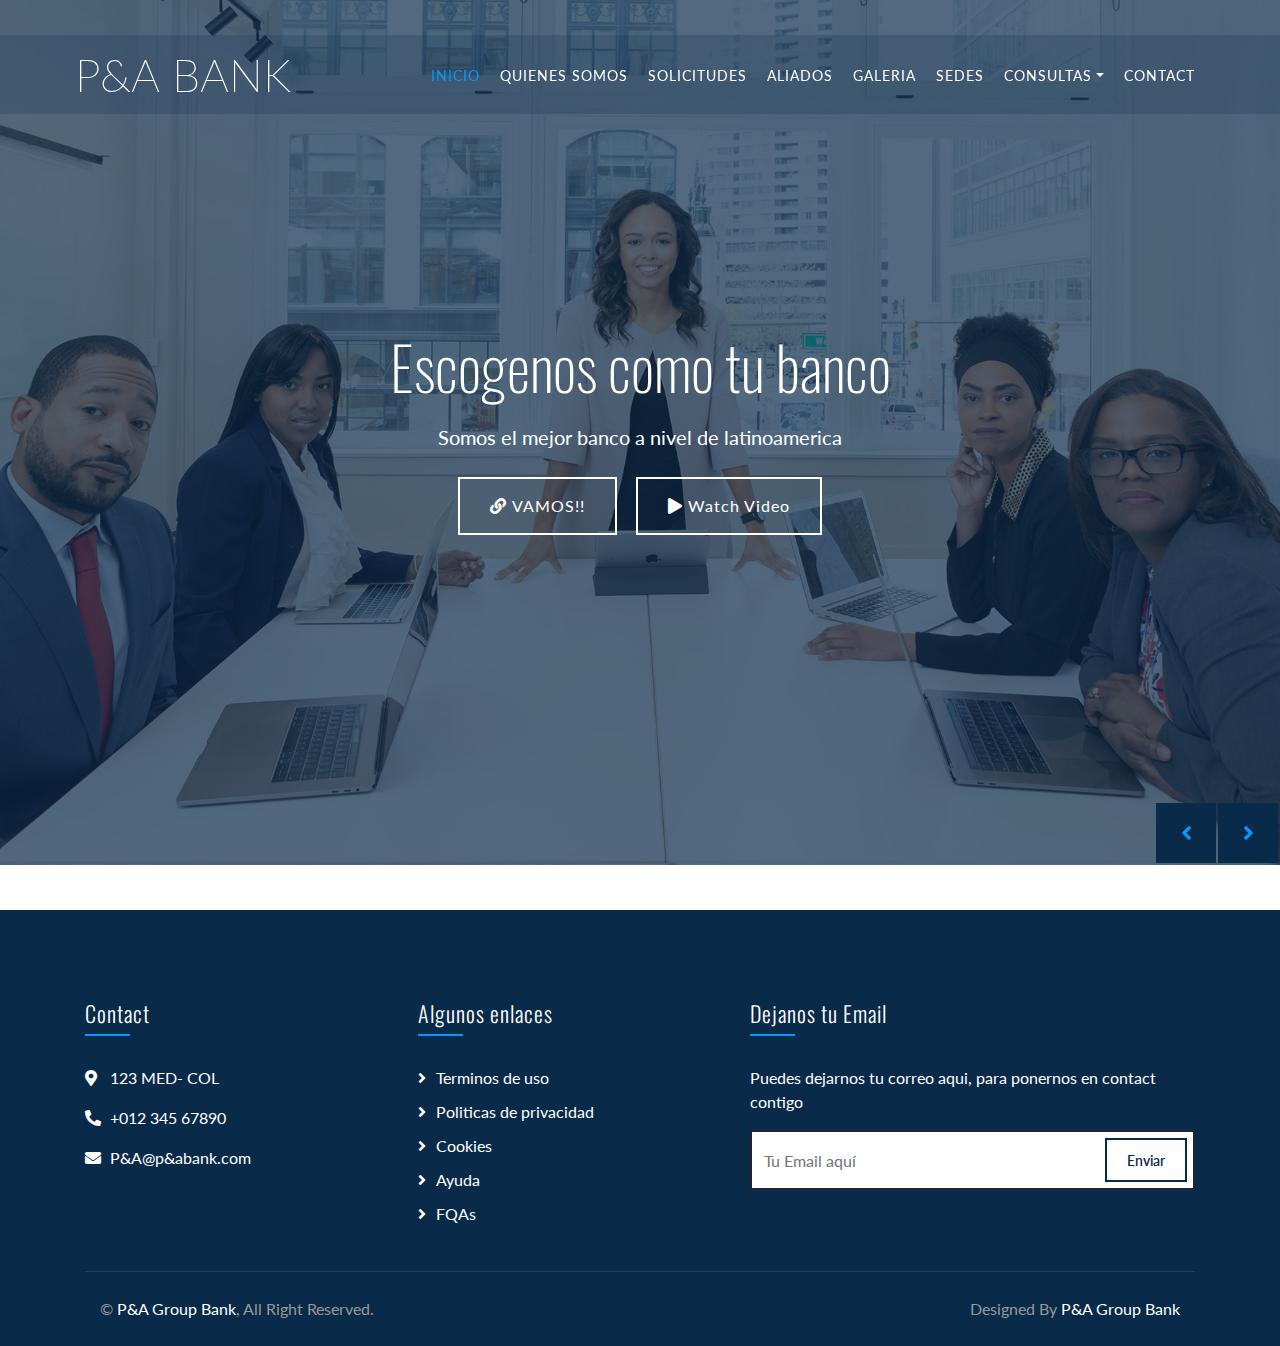
<file: p_and_a_bank/otro.html>
<!DOCTYPE html>
<html lang="en">
    <head>
        <meta charset="utf-8">
        <title>P&A BANK</title>
        <meta content="width=device-width, initial-scale=1.0" name="viewport">
        <meta content="Consulting Website Template Free Download" name="keywords">
        <meta content="Consulting Website Template Free Download" name="description">

        <!-- Favicon -->
        <link href="img/favicon.ico" rel="icon">

        <!-- Google Font -->
        <link href="https://fonts.googleapis.com/css2?family=Lato&family=Oswald:wght@200;300;400&display=swap" rel="stylesheet">
        
        <!-- CSS Libraries -->
        <link href="https://stackpath.bootstrapcdn.com/bootstrap/4.4.1/css/bootstrap.min.css" rel="stylesheet">
        <link href="https://cdnjs.cloudflare.com/ajax/libs/font-awesome/5.10.0/css/all.min.css" rel="stylesheet">
        <link href="lib/animate/animate.min.css" rel="stylesheet">
        <link href="lib/owlcarousel/assets/owl.carousel.min.css" rel="stylesheet">
        <link rel="stylesheet" href="https://stackpath.bootstrapcdn.com/bootstrap/4.5.2/css/bootstrap.min.css" integrity="sha384-JcKb8q3iqJ61gNV9KGb8thSsNjpSL0n8PARn9HuZOnIxN0hoP+VmmDGMN5t9UJ0Z" crossorigin="anonymous">
        <!-- Template Stylesheet -->
        <link href="css/style.css" rel="stylesheet">
    </head>

    <body onload="script()">
        <!-- Top Bar Start -->
    
        <!-- Top Bar End -->

        <!-- Nav Bar Start -->
        <div class="navbar navbar-expand-lg bg-dark navbar-dark">
            <div class="container-fluid">
                <a href="index.html" class="navbar-brand">P&A BANK</a>
                <button type="button" class="navbar-toggler" data-toggle="collapse" data-target="#navbarCollapse">
                    <span class="navbar-toggler-icon"></span>
                </button>

                <div class="collapse navbar-collapse justify-content-between" id="navbarCollapse">
                    <div class="navbar-nav ml-auto">
                        <a href="index.html" class="nav-item nav-link active">Inicio</a>
                        <a href="#" class="nav-item nav-link">Quienes Somos</a>
                        <a href="#" class="nav-item nav-link">Solicitudes</a>
                        <a href="#" class="nav-item nav-link">Aliados</a>
                        <a href="#" class="nav-item nav-link">Galeria</a>
                        <a href="#" class="nav-item nav-link">Sedes</a>
                        <div class="nav-item dropdown">
                            <a href="#" class="nav-link dropdown-toggle" data-toggle="dropdown">Consultas</a>
                            <div class="dropdown-menu">
                                <a href="#" class="dropdown-item">Peticiones</a>
                                <a href="#" class="dropdown-item">Reclamos</a>
                            </div>
                        </div>
                        <a href="#" class="nav-item nav-link">Contact</a>
                    </div>
                </div>
            </div>
        </div>
        <!-- Nav Bar End -->


        <!-- Carousel Start -->
        <div class="carousel">
            <div class="container-fluid">
                <div class="owl-carousel">
                    <div class="carousel-item">
                        <div class="carousel-img">
                            <img src="img/carousel-1.jpg" alt="Image">
                        </div>
                        <div class="carousel-text">
                            <h1>Escogenos como tu banco</h1>
                            <p>
                                Somos el mejor banco a nivel de latinoamerica
                            </p>
                            <div class="carousel-btn">
                                <a class="btn" href=""><i class="fa fa-link"></i>VAMOS!!</a>
                                <a class="btn btn-play" data-toggle="modal" data-src="https://www.youtube.com/embed/DWRcNpR6Kdc" data-target="#videoModal"><i class="fa fa-play"></i>Watch Video</a>
                            </div>
                        </div>
                    </div>
                    <div class="carousel-item">
                        <div class="carousel-img">
                            <img src="img/carousel-2.jpg" alt="Image">
                        </div>
                        <div class="carousel-text">
                            <h1>Escogenos como tu banco</h1>
                            <p>
                                Somos el mejor banco a nivel de latinoamerica
                            </p>
                            <div class="carousel-btn">
                                <a class="btn" href=""><i class="fa fa-link"></i>VAMOS!!</a>
                                <a class="btn btn-play" data-toggle="modal" data-src="https://www.youtube.com/embed/DWRcNpR6Kdc" data-target="#videoModal"><i class="fa fa-play"></i>Watch Video</a>
                            </div>
                        </div>
                    </div>
                    <div class="carousel-item">
                        <div class="carousel-img">
                            <img src="img/carousel-3.jpg" alt="Image">
                        </div>
                        <div class="carousel-text">
                            <h1>Escogenos como tu banco</h1>
                            <p>
                                Somos el mejor banco a nivel de latinoamerica
                            </p>
                            <div class="carousel-btn">
                                <a class="btn" href=""><i class="fa fa-link"></i>Get Started</a>
                                <a class="btn btn-play" data-toggle="modal" data-src="https://www.youtube.com/embed/DWRcNpR6Kdc" data-target="#videoModal"><i class="fa fa-play"></i>Watch Video</a>
                            </div>
                        </div>
                    </div>
                </div>
            </div>
        </div>
    
       <div class="footer">
            <div class="container">
                <div class="row">
                    <div class="col-lg-7">
                        <div class="row">
                            <div class="col-md-6">
                                <div class="footer-contact">
                                    <h2>Contact</h2>
                                    <p><i class="fa fa-map-marker-alt"></i>123 MED- COL</p>
                                    <p><i class="fa fa-phone-alt"></i>+012 345 67890</p>
                                    <p><i class="fa fa-envelope"></i>P&A@p&abank.com</p>
                                    <div class="footer-social">
                                        <a href=""><i class="fab fa-twitter"></i></a>
                                        <a href=""><i class="fab fa-facebook-f"></i></a>
                                        <a href=""><i class="fab fa-youtube"></i></a>
                                        <a href=""><i class="fab fa-instagram"></i></a>
                                        <a href=""><i class="fab fa-linkedin-in"></i></a>
                                    </div>
                                </div>
                            </div>
                            <div class="col-md-6">
                                <div class="footer-link">
                                    <h2>Algunos enlaces</h2>
                                    <a href="">Terminos de uso</a>
                                    <a href="">Politicas de privacidad</a>
                                    <a href="">Cookies</a>
                                    <a href="">Ayuda</a>
                                    <a href="">FQAs</a>
                                </div>
                            </div>
                        </div>
                    </div>
                    <div class="col-lg-5">
                        <div class="footer-newsletter">
                            <h2>Dejanos tu Email</h2>
                            <p>
                                Puedes dejarnos tu correo aqui, para ponernos en contact contigo
                            </p>
                            <div class="form">
                                <input class="form-control" placeholder="Tu Email aquí">
                                <button class="btn">Enviar</button>
                            </div>
                        </div>
                    </div>
                </div>
            </div>
            <div class="container copyright">
                <div class="row">
                    <div class="col-md-6">
                        <p>&copy; <a href="#">P&A Group Bank</a>, All Right Reserved.</p>
                    </div>
                    <div class="col-md-6">
                        <p>Designed By <a >P&A Group Bank</a></p>
                    </div>
                </div>
            </div>
        </div>
        <!-- Footer End -->

        <a href="#" class="back-to-top"><i class="fa fa-chevron-up"></i></a>

        <!-- JavaScript Libraries -->
        <script src="https://code.jquery.com/jquery-3.4.1.min.js"></script>
        <script src="https://stackpath.bootstrapcdn.com/bootstrap/4.4.1/js/bootstrap.bundle.min.js"></script>
        <script src="lib/easing/easing.min.js"></script>
        <script src="lib/owlcarousel/owl.carousel.min.js"></script>
        <script src="lib/waypoints/waypoints.min.js"></script>
        <script src="lib/counterup/counterup.min.js"></script>
        
        <!-- Contact Javascript File -->
        <script src="mail/jqBootstrapValidation.min.js"></script>
        <script src="mail/contact.js"></script>

        <!-- Template Javascript -->
        <script src="js/main.js"></script>
    </body>
</html>
</file>
<file: p_and_a_bank/css/style.css>
/*******************************/
/********* General CSS *********/
/*******************************/
body {
    color: #797979;
    background: #ffffff;
    font-family: 'Lato', sans-serif;
}
.hidden{
    overflow: hidden;
}
.center{
    display: none;
    justify-content: center;
    align-items: center;
    height: 100vh;
    background: black;
}
.lds-dual-ring {
    display: inline-block;
    width: 80px;
    height: 80px;
  }
  .lds-dual-ring:after {
    content: " ";
    display: block;
    width: 64px;
    height: 64px;
    margin: 8px;
    border-radius: 50%;
    border: 6px solid #fff;
    border-color: #fff transparent #fff transparent;
    animation: lds-dual-ring 1.2s linear infinite;
  }
  @keyframes lds-dual-ring {
    0% {
      transform: rotate(0deg);
    }
    100% {
      transform: rotate(360deg);
    }
  }
.container-lote{
    align-items: center;
    width: 85%;
    max-width: 850px;
    margin: 0 auto;
}
#formulario{
    margin: 10px;
    padding: 10px;
}

h1,
h2, 
h3, 
h4,
h5, 
h6 {
    color: #092a49;
    font-family: 'Oswald', sans-serif;
}

a {
    color: #454545;
    transition: .3s;
}

a:hover,
a:active,
a:focus {
    color: #092a49;
    outline: none;
    text-decoration: none;
}

.btn:focus,
.form-control:focus {
    box-shadow: none;
}

.container-fluid {
    max-width: 1366px;
}

.back-to-top {
    position: fixed;
    display: none;
    background: #0796fe;
    width: 44px;
    height: 44px;
    text-align: center;
    line-height: 1;
    font-size: 22px;
    right: 15px;
    bottom: 15px;
    transition: background 0.5s;
    z-index: 9;
}

.back-to-top i {
    color: #092a49;
    padding-top: 10px;
}

.back-to-top:hover {
    background: #092a49;
}

.back-to-top:hover i {
    color: #0796fe;
}

@media (min-width: 992px) {
    .mt-125 {
        margin-top: 125px;
    }
}


/**********************************/
/********** Top Bar CSS ***********/
/**********************************/
.top-bar {
    position: relative;
    height: 35px;
    background-image: linear-gradient(to right, #0796fe, #092a49);
}

.top-bar .top-bar-left {
    display: flex;
    align-items: center;
    justify-content: flex-start;
}

.top-bar .top-bar-right {
    display: flex;
    align-items: center;
    justify-content: flex-end;
}

.top-bar .text {
    display: flex;
    align-items: center;
    justify-content: center;
    flex-direction: row;
    height: 35px;
    padding: 0 10px;
    text-align: center;
    border-left: 1px solid rgba(255, 255, 255, .15);
}

.top-bar .text:last-child {
    border-right: 1px solid rgba(255, 255, 255, .15);
}

.top-bar .text i {
    font-size: 14px;
    color: #ffffff;
    margin-right: 5px;
}

.top-bar .text h2 {
    color: #eeeeee;
    font-weight: 400;
    font-size: 14px;
    letter-spacing: 1px;
    margin: 0;
}

.top-bar .text p {
    color: #eeeeee;
    font-size: 14px;
    font-weight: 400;
    margin: 0 0 0 5px;
}

.top-bar .social {
    display: flex;
    height: 35px;
    font-size: 0;
    justify-content: flex-end;
}

.top-bar .social a {
    display: flex;
    align-items: center;
    justify-content: center;
    width: 35px;
    height: 100%;
    font-size: 16px;
    color: #ffffff;
    border-right: 1px solid rgba(255, 255, 255, .15);
}

.top-bar .social a:first-child {
    border-left: 1px solid rgba(255, 255, 255, .15);
}

.top-bar .social a:hover {
    color: #092a49;
    background: #ffffff;
}

@media (min-width: 992px) {
    .top-bar {
        padding: 0 60px;
    }
}


/**********************************/
/*********** Nav Bar CSS **********/
/**********************************/
.navbar {
    position: relative;
    transition: .5s;
    z-index: 999;
}

.navbar.nav-sticky {
    position: fixed;
    top: 0;
    width: 100%;
    box-shadow: 0 2px 5px rgba(0, 0, 0, .3);
    transition: .5s;
}

.navbar .navbar-brand {
    margin: 0;
    color: #ffffff;
    font-size: 45px;
    line-height: 0px;
    font-weight: 200;
    text-transform: uppercase;
}

.navbar .navbar-brand img {
    max-width: 100%;
    max-height: 40px;
}

.navbar-dark .navbar-nav .nav-link,
.navbar-dark .navbar-nav .nav-link:focus,
.navbar-dark .navbar-nav .nav-link:hover,
.navbar-dark .navbar-nav .nav-link.active {
    padding: 10px 10px 8px 10px;
    color: #ffffff;
}

.navbar-dark .navbar-nav .nav-link:hover,
.navbar-dark .navbar-nav .nav-link.active {
    color: #0796fe;
    transition: none;
}

.navbar .dropdown-menu {
    margin-top: 0;
    border: 0;
    border-radius: 0;
    background: #f8f9fa;
}

@media (min-width: 992px) {
    .navbar {
        position: absolute;
        width: 100%;
        top: 35px;
        padding: 20px 60px;
        background: rgba(9, 42, 73, .2)!important;
        z-index: 9;
    }
    
    .navbar.nav-sticky {
        padding: 10px 60px;
        background: #092a49 !important;
    }
    
    .page .navbar {
        background: #092a49 !important;
    }
    
    .navbar a.nav-link {
        padding: 8px 15px;
        font-size: 14px;
        letter-spacing: 1px;
        text-transform: uppercase;
    }
}

@media (max-width: 991.98px) {   
    .navbar {
        padding: 15px;
        background: #092a49 !important;
    }
    
    .navbar a.nav-link {
        padding: 5px;
    }
    
    .navbar .dropdown-menu {
        box-shadow: none;
    }
}


/*******************************/
/********** Hero CSS ***********/
/*******************************/
.carousel {
    position: relative;
    width: 100%;
    height: calc(100vh - 35px);
    min-height: 400px;
    background: #092a49;
    margin-bottom: 45px;
}

.carousel .container-fluid {
    padding: 0;
}

.carousel .carousel-item {
    position: relative;
    width: 100%;
    height: calc(100vh - 35px);
    display: flex;
    align-items: center;
    justify-content: center;
    flex-direction: column;
}

.carousel .carousel-img {
    position: relative;
    width: 100%;
    height: 100%;
    text-align: right;
    overflow: hidden;
}

.carousel .carousel-img::after {
    position: absolute;
    content: "";
    top: 0;
    right: 0;
    bottom: 0;
    left: 0;
    background: rgba(9, 42, 73, .7);
    z-index: 1;
}

.carousel .carousel-img img {
    width: 100%;
    height: 100%;
    object-fit: cover;
}

.carousel .carousel-text {
    position: absolute;
    max-width: 700px;
    height: calc(100vh - 35px);
    display: flex;
    align-items: center;
    justify-content: center;
    flex-direction: column;
    z-index: 2;
}

.carousel .carousel-text h1 {
    text-align: center;
    color: #ffffff;
    font-size: 60px;
    font-weight: 200;
    margin-bottom: 20px;
}

.carousel .carousel-text p {
    color: #ffffff;
    text-align: center;
    font-size: 20px;
    margin-bottom: 25px;
}

.carousel .carousel-text .btn {
    padding: 15px 30px;
    font-size: 16px;
    letter-spacing: 1px;
    color: #ffffff;
    background: none;
    border: 2px solid #ffffff;
    border-radius: 0;
    transition: .3s;
}

.carousel .carousel-text .btn i {
    margin-right: 5px;
}

.carousel .carousel-text .btn:hover {
    color: #0796fe;
    background: #ffffff;
}

.carousel .carousel-btn .btn:first-child {
    margin-right: 15px;
}

.carousel .owl-nav {
    position: absolute;
    width: 122px;
    right: 2px;
    bottom: 2px;
    display: flex;
    z-index: 9;
}

.carousel .owl-nav .owl-prev,
.carousel .owl-nav .owl-next {
    width: 60px;
    height: 60px;
    display: flex;
    align-items: center;
    justify-content: center;
    color: #0796fe;
    background: #092a49;
    font-size: 22px;
    transition: .3s;
}

.carousel .owl-nav .owl-prev:hover,
.carousel .owl-nav .owl-next:hover {
    color: #ffffff;
    background: #0796fe;
}

.carousel .owl-nav .owl-prev {
    margin-right: 2px;
}

.carousel .animated {
    -webkit-animation-duration: 1s;
    animation-duration: 1s;
}

#videoModal .modal-dialog {
    position: relative;
    max-width: 800px;
    margin: 60px auto 0 auto;
}

#videoModal .modal-body {
    position: relative;
    padding: 0px;
}

#videoModal .close {
    position: absolute;
    width: 30px;
    height: 30px;
    right: 0px;
    top: -30px;
    z-index: 999;
    font-size: 30px;
    font-weight: normal;
    color: #ffffff;
    background: #000000;
    opacity: 1;
}

@media (max-width: 991.98px) {
    .carousel,
    .carousel .carousel-item,
    .carousel .carousel-text {
        height: calc(100vh - 105px);
    }
    
    .carousel .carousel-text h1 {
        font-size: 35px;
    }
    
    .carousel .carousel-text p {
        font-size: 16px;
    }
    
    .carousel .carousel-text .btn {
        padding: 12px 30px;
        font-size: 15px;
        letter-spacing: 0;
    }
}

@media (max-width: 767.98px) {
    .carousel,
    .carousel .carousel-item,
    .carousel .carousel-text {
        height: calc(100vh - 70px);
    }
    
    .carousel .carousel-text h1 {
        font-size: 30px;
    }
    
    .carousel .carousel-text .btn {
        padding: 10px 25px;
        font-size: 15px;
        letter-spacing: 0;
    }
}

@media (max-width: 575.98px) {
    .carousel .carousel-text h1 {
        font-size: 25px;
    }
    
    .carousel .carousel-text .btn {
        padding: 8px 20px;
        font-size: 14px;
        letter-spacing: 0;
    }
}


/*******************************/
/******* Section Header ********/
/*******************************/
.section-header {
    position: relative;
    text-align: left;
    margin-bottom: 45px;
}

.section-header p {
    margin-bottom: 5px;
    position: relative;
    font-size: 16px;
}

.section-header h2 {
    margin: 0 0 0 40px;
    position: relative;
    font-size: 50px;
    font-weight: 200;
}

.section-header h2::after {
    content: "";
    position: absolute;
    width: 200px;
    height: 0;
    top: 23px;
    left: -40px;
    border-bottom: 30px solid;
    border-image: repeating-linear-gradient( 60deg, rgba(0,0,0,.05), rgba(0,0,0,.05) 1.5%, rgba(0,0,0,.1) 1.5%, rgba(0,0,0,.1) 3%) 30;
}

.section-header h2:hover::after {
    border-image: repeating-linear-gradient( 60deg, rgba(0,0,0,.1), rgba(0,0,0,.1) 1.5%, rgba(0,0,0,.05) 1.5%, rgba(0,0,0,.05) 3%) 30;
}

@media (max-width: 991.98px) {
    .section-header h2 {
        font-size: 45px;
    }
}

@media (max-width: 767.98px) {
    .section-header h2 {
        font-size: 40px;
    }
}

@media (max-width: 575.98px) {
    .section-header h2 {
        font-size: 35px;
    }
}


/*******************************/
/********** Fact CSS ***********/
/*******************************/
.fact {
    position: relative;
    width: 100%;
    padding: 45px 0 15px 0;
}

.fact .fact-item {
    position: relative;
    width: 100%;
    margin-bottom: 30px;
    padding: 30px 0 25px 0;
    text-align: center;
    background: #ffffff;
    border: 1px solid transparent;
    box-shadow: 0 0 30px rgba(0, 0, 0, .1);
    transition: .3s;
}

.fact .fact-item:hover {
    border-color: rgba(0, 0, 0, .1);
    box-shadow: none;
}

.fact .fact-item img {
    max-height: 50px;
    margin-bottom: 15px;
}

.fact .fact-item h2 {
    font-size: 22px;
    font-weight: 300;
    letter-spacing: 1px;
}


/*******************************/
/********** About CSS **********/
/*******************************/
.about {
    position: relative;
    width: 100%;
    padding: 45px 0;
}

.about .section-header {
    margin-bottom: 30px;
    margin-left: 0;
}

.about .about-img {
    position: relative;
    width: 100%;
    height: 100%;
    overflow: hidden;
    transition: .5s;
}

.about .about-img::after {
    position: absolute;
    content: "";
    top: 60px;
    right: 60px;
    bottom: 60px;
    left: 60px;
    background: transparent;
    border: 30px solid;
    border-image: repeating-linear-gradient( 45deg, rgba(0,0,0,.05), rgba(0,0,0,.05) .5%, rgba(0,0,0,.1) .5%, rgba(0,0,0,.1) 1%) 30;
    z-index: 1;
}

.about .about-img:hover::after {
    border-image: repeating-linear-gradient( 45deg, rgba(0,0,0,.1), rgba(0,0,0,.1) .5%, rgba(0,0,0,.05) .5%, rgba(0,0,0,.05) 1%) 30;
}

.about .about-img-1 {
    position: relative;
    height: 100%;
    height: 100%;
    margin: 0 150px 150px 0;
}

.about .about-img-2 {
    position: absolute;
    height: 100%;
    height: 100%;
    top: 150px;
    left: 150px;
    z-index: 1;
}

.about .about-img-1 img,
.about .about-img-2 img {
    position: relative;
    width: 100%;
}

.about .about-text p {
    font-size: 16px;
}

.about .about-text a.btn {
    position: relative;
    margin-top: 15px;
    padding: 12px 25px;
    font-size: 16px;
    font-weight: 600;
    letter-spacing: 1px;
    color: #092a49;
    border: 2px solid #092a49;
    border-radius: 0;
    background: none;
    transition: .3s;
}

.about .about-text a.btn:hover {
    color: #0796fe;
    background: #092a49;
}

@media (max-width: 767.98px) {
    .about .about-img {
        margin-bottom: 30px;
        height: auto;
    }
}


/*******************************/
/********* Service CSS *********/
/*******************************/
.service {
    position: relative;
    width: 100%;
    padding: 45px 0 15px 0;
}

.service .service-item {
    position: relative;
    width: 100%;
    margin-bottom: 30px;
    padding: 30px;
    text-align: center;
    border: 1px solid rgba(0, 0, 0, .1);
    transition: .3s;
}

.service .service-item:hover {
    border-color: transparent;
    box-shadow: 0 0 30px rgba(0, 0, 0, .1);
}

.service .service-item img {
    max-height: 50px;
    margin-bottom: 20px;
}

.service .service-item h3 {
    margin-bottom: 10px;
    font-size: 22px;
    font-weight: 300;
    letter-spacing: 1px;
}

.service .service-item p {
    margin-bottom: 10px;
    font-size: 16px;
}

.service .service-item a {
    position: relative;
    font-size: 16px;
    color: #0796fe;
    transition: .3s;
}

.service .service-item a::after {
    content: "";
    position: absolute;
    width: 80%;
    height: 2px;
    bottom: -3px;
    left: 10%;
    background: #0796fe;
}

.service .service-item:hover a.btn {
    color: #092a49;
    background: #1d2434;
    border-color: #1d2434;
}


/*******************************/
/********* Feature CSS *********/
/*******************************/
.feature {
    position: relative;
    width: 100%;
    padding: 45px 0;
}

.feature .col-md-6 {
    height: 100%;
}

.feature .feature-img {
    position: relative;
    width: 100%;
    height: 100%;
    display: flex;
    align-items: flex-end;
    justify-content: flex-start;
}

.feature .feature-img::after {
    position: absolute;
    content: "";
    width: 100%;
    height: 70%;
    top: 30%;
    left: 0;
    border: 30px solid;
    border-image: repeating-linear-gradient( 45deg, rgba(0,0,0,.05), rgba(0,0,0,.05) .5%, rgba(0,0,0,.1) .5%, rgba(0,0,0,.1) 1%) 30;
    z-index: 1;
}

.feature .feature-img:hover::after {
    border-image: repeating-linear-gradient( 45deg, rgba(0,0,0,.1), rgba(0,0,0,.1) .5%, rgba(0,0,0,.05) .5%, rgba(0,0,0,.05) 1%) 30;
}

.feature .feature-img img {
    position: relative;
    max-width: 100%;
    max-height: 100%;
    margin: 0 30px 30px 30px;
    z-index: 2;
}

@media (max-width: 767.98px) {
    .feature .feature-img {
        margin-bottom: 45px;
    }
}

.feature .counters .col-6 {
    padding-top: 25px;
    display: flex;
    flex-direction: row;
}

.feature .counters i {
    padding: 5px 15px 0 0;
    font-size: 28px;
    color: #0796fe;
}

.feature .counters h2 {
    position: relative;
    display: inline-block;
    color: #0796fe;
    font-size: 30px;
    font-weight: 300;
}

.feature .counters h2::after {
    position: absolute;
    content: "+";
    top: -15px;
    right: -15px;
}

.feature .counters p {
    color: #092a49;
    font-size: 20px;
    margin: 0;
}


/*******************************/
/*********** Team CSS **********/
/*******************************/
.team {
    position: relative;
    width: 100%;
    padding: 45px 0 15px 0;
}

.team .team-item {
    position: relative;
    margin-bottom: 75px;
}

.team .team-img {
    position: relative;
}

.team .team-img img {
    width: 100%;
}

.team .team-text {
    position: absolute;
    width: calc(100% - 30px);
    height: 96px;
    bottom: -46px;
    left: 15px;
    padding: 25px 15px;
    text-align: center;
    background: rgba(256, 256, 256, .9);
    box-shadow: 0 0 30px rgba(0, 0, 0, .1);
    transition: .3s;
    overflow: hidden;
}

.team .team-text h2 {
    color: #0796fe;
    font-size: 16px;
    font-weight: 400;
    letter-spacing: 1px;
    margin-bottom: 10px;
}

.team .team-text p {
    margin-bottom: 20px;
    color: #092a49;
}

.team .team-social {
    position: relative;
    font-size: 0;
}

.team .team-social a {
    display: inline-block;
    width: 35px;
    height: 35px;
    margin: 0 3px;
    padding: 5px 0;
    text-align: center;
    font-size: 14px;
    color: #092a49;
    border: 2px solid #092a49;
    transition: .3s;
}

.team .team-social a:hover {
    color: #0796fe;
    border-color: #0796fe;
}

.team .team-item:hover .team-text {
    height: 160px;
}


/*******************************/
/******* Testimonial CSS *******/
/*******************************/
.testimonial {
    position: relative;
    width: 100%;
    padding: 45px 0;
}

.testimonial .testimonials-carousel {
    position: relative;
    width: calc(100% + 30px);
    margin: 0 -15px;
}

.testimonial .testimonial-item {
    position: relative;
    width: 100%;
    padding: 0 15px;
    display: flex;
    align-items: flex-start;
    justify-content: center;
    flex-direction: column;
    overflow: hidden;
}

.testimonial .testimonial-item img {
    position: relative;
    width: 80px;
    border-radius: 80px;
    margin-bottom: 15px;
}

.testimonial .testimonial-item p {
    margin-bottom: 15px;
}

.testimonial .testimonial-item h2 {
    position: relative;
    color: #092a49;
    font-size: 16px;
    letter-spacing: 1px;
    margin-bottom: 5px;
    padding-bottom: 3px;
}

.testimonial .testimonial-item h2::before {
    position: absolute;
    content: "";
    width: 30px;
    height: 2px;
    bottom: 0;
    left: 0;
    background: #0796fe;
    transition: .3s;
}

.testimonial .testimonial-item:hover h2::before {
    width: 60px;
}

.testimonial .testimonial-item h3 {
    color: #999999;
    font-size: 14px;
    font-weight: 300;
    letter-spacing: 2px;
    margin: 0;
}

.testimonial .owl-nav {
    position: relative;
    width: 100%;
    margin-top: 30px;
    display: flex;
    justify-content: center;
}

.testimonial .owl-nav .owl-prev,
.testimonial .owl-nav .owl-next {
    position: relative;
    width: 100px;
    display: flex;
    align-items: center;
    justify-content: center;
    color: #0796fe;
    font-size: 25px;
    transition: .3s;
}

.testimonial .owl-nav .owl-prev {
    padding-right: 80px;
}

.testimonial .owl-nav .owl-next {
    padding-left: 80px;
}

.testimonial .owl-nav .owl-prev:hover,
.testimonial .owl-nav .owl-next:hover {
    color: #092a49;
}

.testimonial .owl-nav .owl-prev::after,
.testimonial .owl-nav .owl-next::after {
    position: absolute;
    content: "";
    width: 80px;
    height: 3px;
    top: 11px;
    background: #0796fe;
    transition: .3s;
}

.testimonial .owl-nav .owl-prev::after {
    left: 9px;
}

.testimonial .owl-nav .owl-next::after {
    right: 9px;
}

.testimonial .owl-nav .owl-prev:hover::after {
    background: #092a49;
}

.testimonial .owl-nav .owl-next:hover::after {
    background: #092a49;
}


/*******************************/
/*********** Blog CSS **********/
/*******************************/
.blog {
    position: relative;
    width: 100%;
    padding: 45px 0;
}

.blog .section-header {
    margin-bottom: 75px;
}

.blog .blog-carousel {
    position: relative;
    width: calc(100% + 30px);
    left: -15px;
    right: -15px;
}

.blog .blog-item {
    position: relative;
    margin: 0 15px;
}

.blog.blog-page .blog-item {
    margin: -30px 0 0 0;
}

.blog .blog-img {
    position: relative;
    width: 100%;
    z-index: 1;
}

.blog .blog-img img {
    width: 100%;
}

.blog .blog-content {
    position: relative;
    width: calc(100% - 60px);
    top: -60px;
    left: 30px;
    padding: 25px 30px;
    background: #ffffff;
    box-shadow: 0 0 30px rgba(0, 0, 0, .1);
    z-index: 2;
}

.blog .blog-content h2.blog-title {
    font-size: 25px;
    font-weight: 400;
    letter-spacing: 1px;
}

.blog .blog-meta {
    position: relative;
    margin-bottom: 15px;
}

.blog .blog-meta * {
    display: inline-block;
    margin: 0;
    padding: 0;
    font-size: 14px;
    font-weight: 300;
    color: #797979;
}

.blog .blog-meta i {
    color: #0796fe;
    margin: 0 2px 0 10px;
}

.blog .blog-meta i:first-child {
    margin-left: 0;
}

.blog .blog-text {
    position: relative;
}

.blog .blog-text p {
    margin-bottom: 10px;
}

.blog .blog-item a.btn {
    position: relative;
    padding: 0 0 0 35px;
    font-size: 14px;
    font-weight: 400;
    letter-spacing: 1px;
    color: #0796fe;
    transition: .3s;
}

.blog .blog-item a.btn:hover {
    color: #092a49;
}

.blog .blog-item a.btn::before {
    position: absolute;
    content: "";
    width: 30px;
    height: 2px;
    top: 10px;
    left: 0;
    background: #0796fe;
}

.blog .owl-nav {
    position: relative;
    width: 100%;
    margin-top: -30px;
    display: flex;
    justify-content: center;
}

.blog .owl-nav .owl-prev,
.blog .owl-nav .owl-next {
    position: relative;
    width: 100px;
    display: flex;
    align-items: center;
    justify-content: center;
    color: #0796fe;
    font-size: 25px;
    transition: .3s;
}

.blog .owl-nav .owl-prev {
    padding-right: 80px;
}

.blog .owl-nav .owl-next {
    padding-left: 80px;
}

.blog .owl-nav .owl-prev:hover,
.blog .owl-nav .owl-next:hover {
    color: #092a49;
}

.blog .owl-nav .owl-prev::after,
.blog .owl-nav .owl-next::after {
    position: absolute;
    content: "";
    width: 80px;
    height: 3px;
    top: 11px;
    background: #0796fe;
    transition: .3s;
}

.blog .owl-nav .owl-prev::after {
    left: 9px;
}

.blog .owl-nav .owl-next::after {
    right: 9px;
}

.blog .owl-nav .owl-prev:hover::after {
    background: #092a49;
}

.blog .owl-nav .owl-next:hover::after {
    background: #092a49;
}

.blog .pagination {
    margin-bottom: 0;
}

.blog .pagination .page-link {
    margin-top: -30px;
    color: #092a49;
    border-radius: 0;
    border-color: #092a49;
}

.blog .pagination .page-link:hover,
.blog .pagination .page-item.active .page-link {
    color: #0796fe;
    background: #092a49;
}

.blog .pagination .disabled .page-link {
    color: #999999;
}


/*******************************/
/********* Contact CSS *********/
/*******************************/
.contact {
    position: relative;
    width: 100%;
    padding: 45px 0 15px 0;
}

.contact .contact-info {
    position: relative;
    display: flex;
    padding: 30px;
    border: 1px solid rgba(0, 0, 0, .1);
    margin-bottom: 30px;
    transition: .3s;
}

.contact .contact-info:hover {
    border-color: transparent;
    box-shadow: 0 0 30px rgba(0, 0, 0, .1);
}

.contact .contact-icon {
    position: relative;
    width: 50px;
    height: 50px;
    display: flex;
    align-items: center;
    justify-content: center;
    border: 1px solid rgba(0, 0, 0, .1);
}

.contact .contact-icon i {
    font-size: 18px;
    color: #0796fe;
}

.contact .contact-text {
    position: relative;
    display: flex;
    flex-direction: column;
    padding-left: 15px;
}

.contact .contact-text h3 {
    font-size: 16px;
    font-weight: 400;
    color: #092a49;
    letter-spacing: 1px;
}

.contact .contact-text p {
    margin: 0;
    font-size: 16px;
}

.contact .contact-form {
    position: relative;
    padding: 30px;
    border: 1px solid rgba(0, 0, 0, .1);
    margin-bottom: 30px;
    transition: .3s;
}

.contact .contact-form:hover {
    border-color: transparent;
    box-shadow: 0 0 30px rgba(0, 0, 0, .1);
}

.contact .contact-form input {
    padding: 15px;
    background: none;
    border-radius: 0;
    border: 1px solid rgba(0, 0, 0, .1);
}

.contact .contact-form textarea {
    height: 100px;
    padding: 8px 15px;
    background: none;
    border-radius: 0;
    border: 1px solid rgba(0, 0, 0, .1);
}

.contact .contact-form .btn {
    padding: 15px 30px;
    font-size: 16px;
    font-weight: 600;
    letter-spacing: 1px;
    color: #092a49;
    background: none;
    border: 2px solid #092a49;
    border-radius: 0;
    transition: .3s;
}

.contact .contact-form .btn:hover {
    color: #0796fe;
    background: #092a49;
}

.contact .help-block ul {
    margin: 0;
    padding: 0;
    list-style-type: none;
}


/*******************************/
/******* Single Page CSS *******/
/*******************************/
.single {
    position: relative;
    width: 100%;
    padding: 45px 0 15px 0;
}

.single img {
    width: 100%;
    margin: 0 0 25px 0;
}

.single .table,
.single .list-group {
    margin-bottom: 30px;
}

.single .ul-group {
    padding: 0;
    list-style: none;
}

.single .ul-group li {
    margin-left: 2px;
}

.single .ul-group li::before {
    position: relative;
    content: "\f0da";
    font-family: "Font Awesome 5 Free";
    font-weight: 900;
    margin-right: 10px;
}

.single .ol-group {
    padding-left: 18px;
}


/*******************************/
/********* Footer CSS **********/
/*******************************/
.footer {
    position: relative;
    margin-top: 45px;
    padding-top: 90px;
    background: #092a49;
}

.footer .footer-contact,
.footer .footer-link,
.footer .footer-newsletter {
    position: relative;
    margin-bottom: 45px;
    color: #ffffff;
}

.footer .footer-contact h2,
.footer .footer-link h2,
.footer .footer-newsletter h2 {
    position: relative;
    margin-bottom: 30px;
    padding-bottom: 10px;
    font-size: 22px;
    font-weight: 300;
    letter-spacing: 1px;
    color: #ffffff;
}

.footer .footer-contact h2::after,
.footer .footer-link h2::after,
.footer .footer-newsletter h2::after {
    position: absolute;
    content: "";
    width: 45px;
    height: 2px;
    bottom: 0;
    left: 0;
    background: #0796fe;
}

.footer .footer-link a {
    display: block;
    margin-bottom: 10px;
    color: #ffffff;
    transition: .3s;
}

.footer .footer-link a::before {
    position: relative;
    content: "\f105";
    font-family: "Font Awesome 5 Free";
    font-weight: 900;
    margin-right: 10px;
}

.footer .footer-link a:hover {
    color: #0796fe;
    letter-spacing: 1px;
}

.footer .footer-contact p i {
    width: 25px;
}

.footer .footer-social {
    position: relative;
    margin-top: 20px;
}

.footer .footer-social a {
    display: inline-block;
}

.footer .footer-social a i {
    margin-right: 15px;
    font-size: 18px;
    color: #092a49;
}

.footer .footer-social a:last-child i {
    margin: 0;
}

.footer .footer-social a:hover i {
    color: #999999;
}

.footer .footer-newsletter .form {
    position: relative;
    width: 100%;
}

.footer .footer-newsletter input {
    height: 60px;
    border: 2px solid #1d2434;
    border-radius: 0;
}

.footer .footer-newsletter .btn {
    position: absolute;
    top: 8px;
    right: 8px;
    height: 44px;
    padding: 8px 20px;
    font-size: 14px;
    font-weight: 600;
    color: #092a49;
    background: none;
    border-radius: 0;
    border: 2px solid #092a49;
    transition: .3s;
}

.footer .footer-newsletter .btn:hover {
    color: #0796fe;
    background: #092a49;
}

.footer .copyright {
    padding: 0 30px;
}

.footer .copyright .row {
    padding-top: 25px;
    padding-bottom: 25px;
    border-top: 1px solid rgba(256, 256, 256, .1);
}

.footer .copyright p {
    margin: 0;
    color: #999999;
}

.footer .copyright .col-md-6:last-child p {
    text-align: right;
}

.footer .copyright p a {
    color: #ffffff;
}

.footer .copyright p a:hover {
    color: #0796fe;
}

@media (max-width: 767.98px) {
    .footer .copyright p,
    .footer .copyright .col-md-6:last-child p {
        margin: 5px 0;
        text-align: center;
    }
}
</file>
